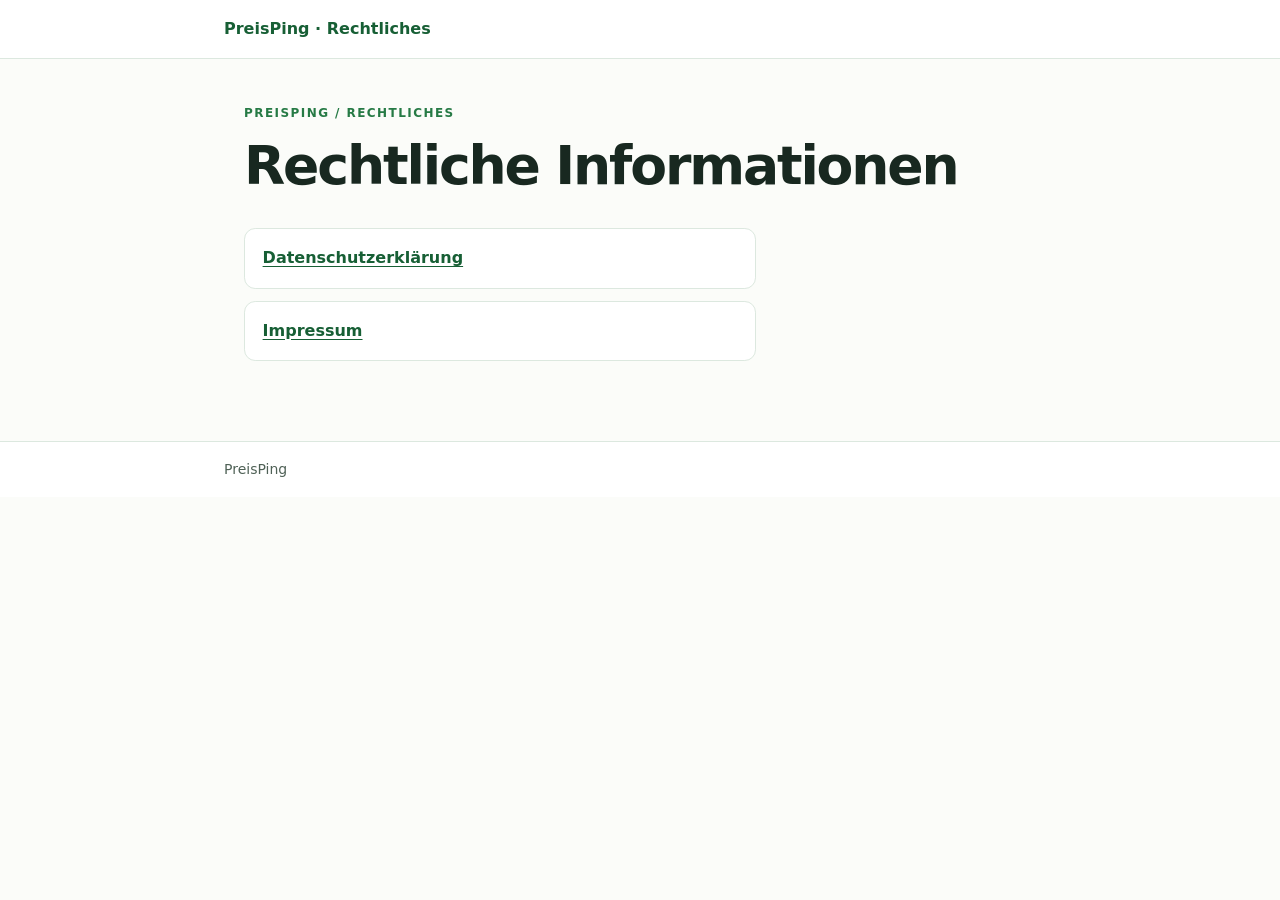
<file: index.html>
<!doctype html>
<html lang="de"><head><meta charset="utf-8"><meta name="viewport" content="width=device-width,initial-scale=1">
<meta name="robots" content="noindex,nofollow,noarchive"><meta name="referrer" content="no-referrer">
<title>Rechtliches – PreisPing</title><link rel="stylesheet" href="style.css"></head>
<body><header><a href="./">PreisPing · Rechtliches</a></header><main>
<span class="kicker">PreisPing / Rechtliches</span><h1>Rechtliche Informationen</h1>
<nav class="links" aria-label="Rechtliche Informationen">
<a href="datenschutz.html">Datenschutzerklärung</a><a href="impressum.html">Impressum</a>
</nav></main><footer>PreisPing</footer></body></html>
</file>
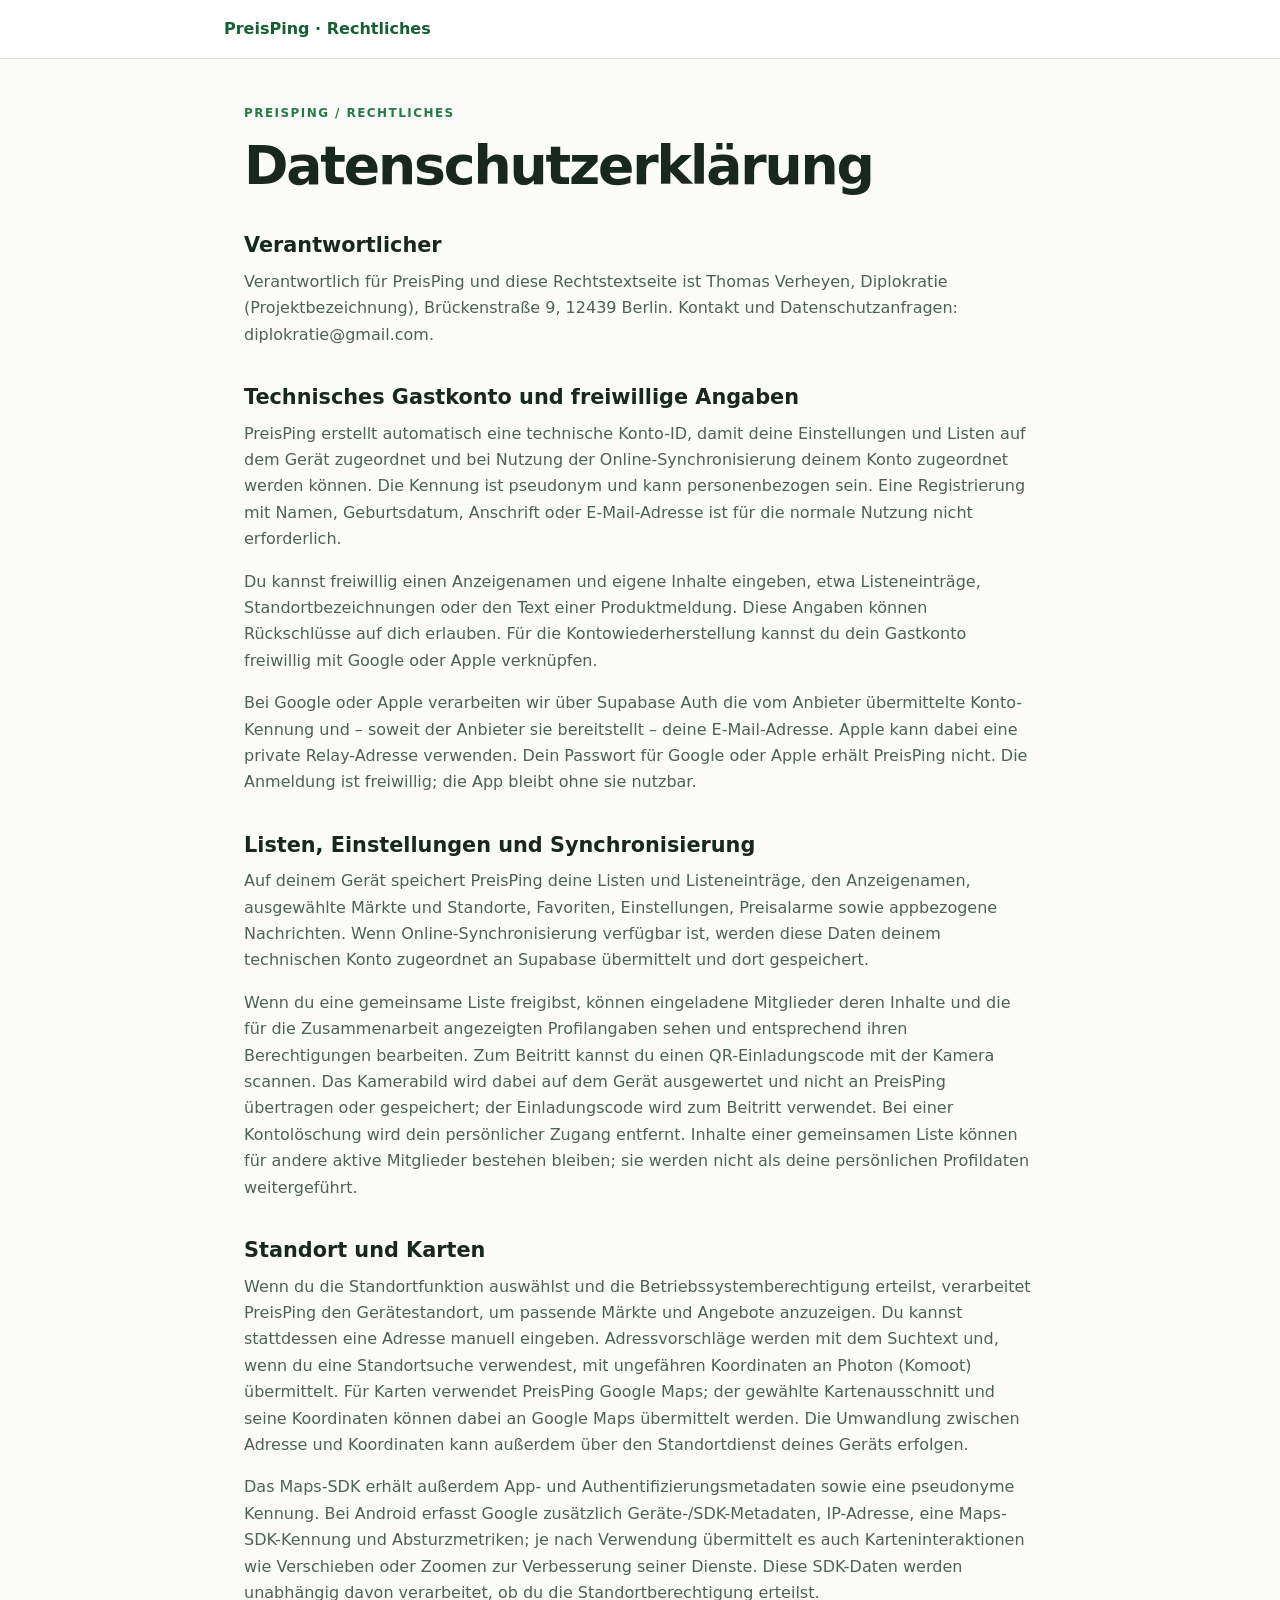
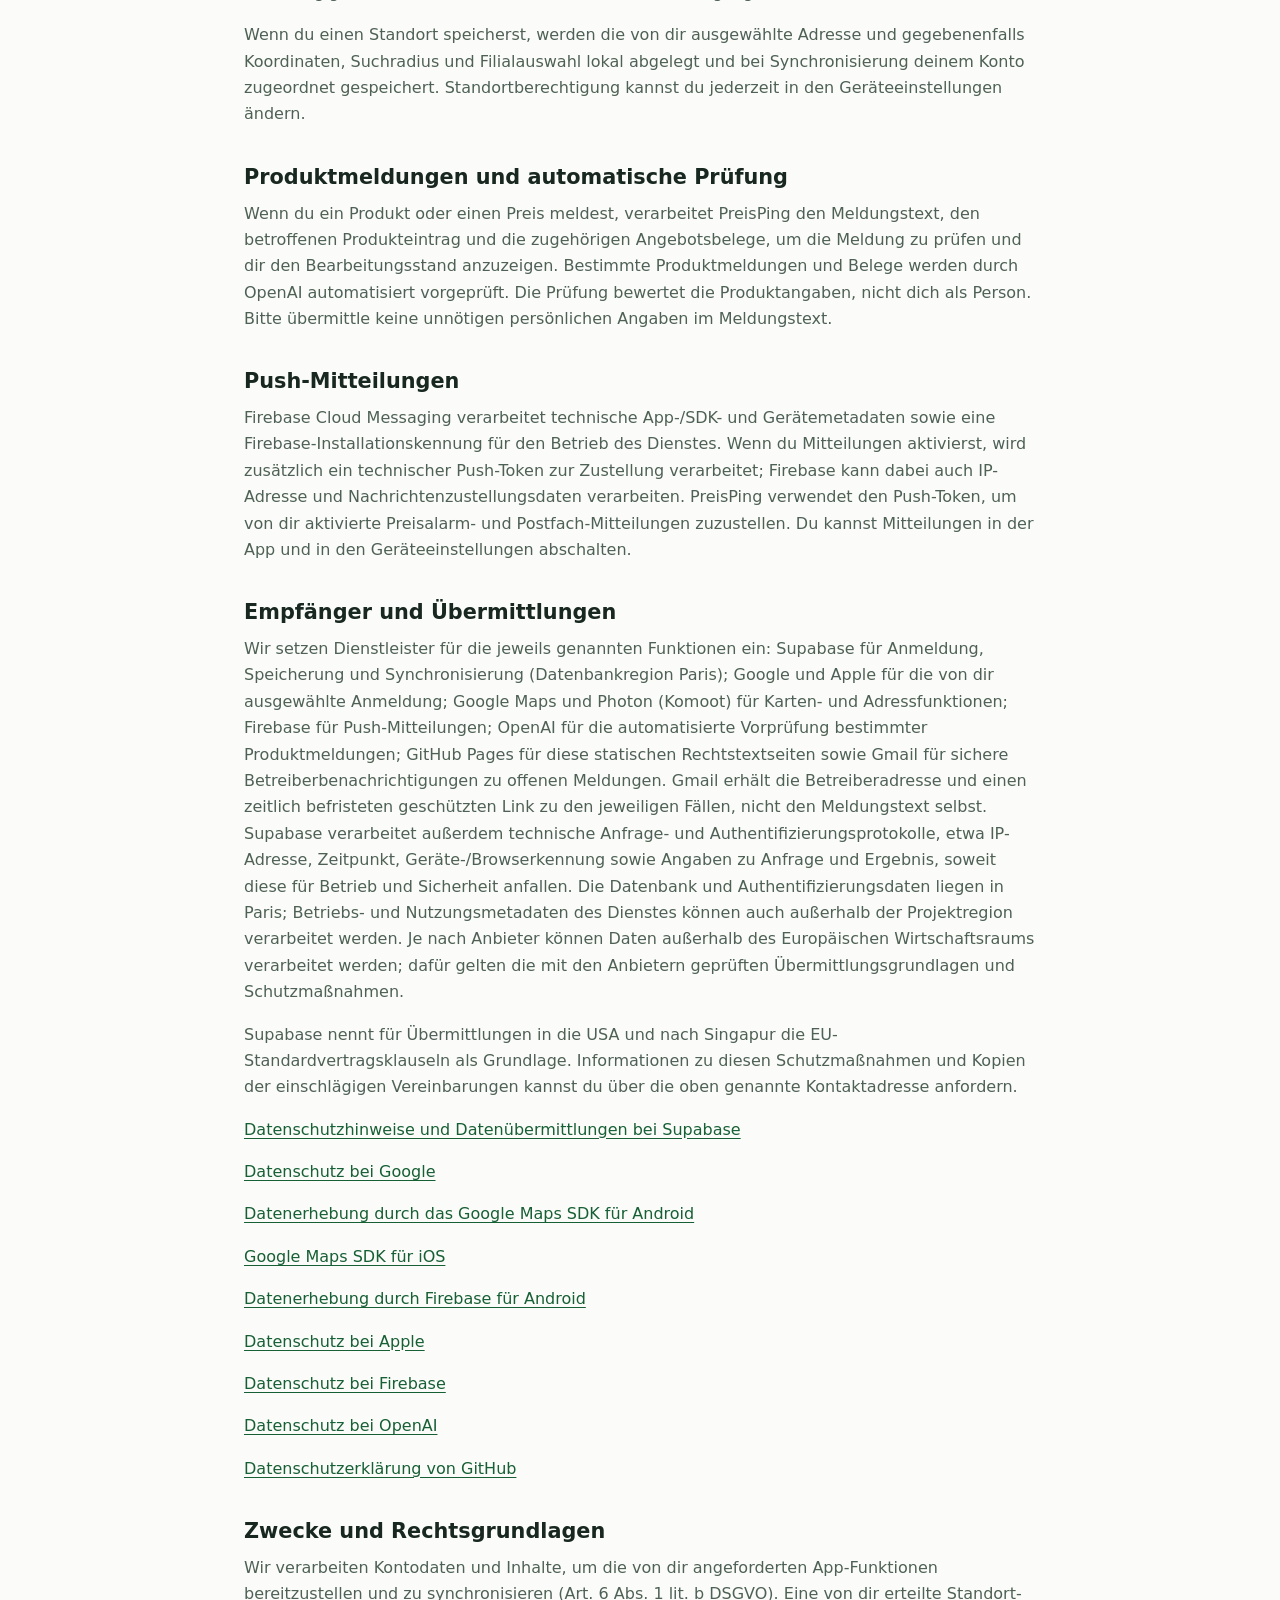
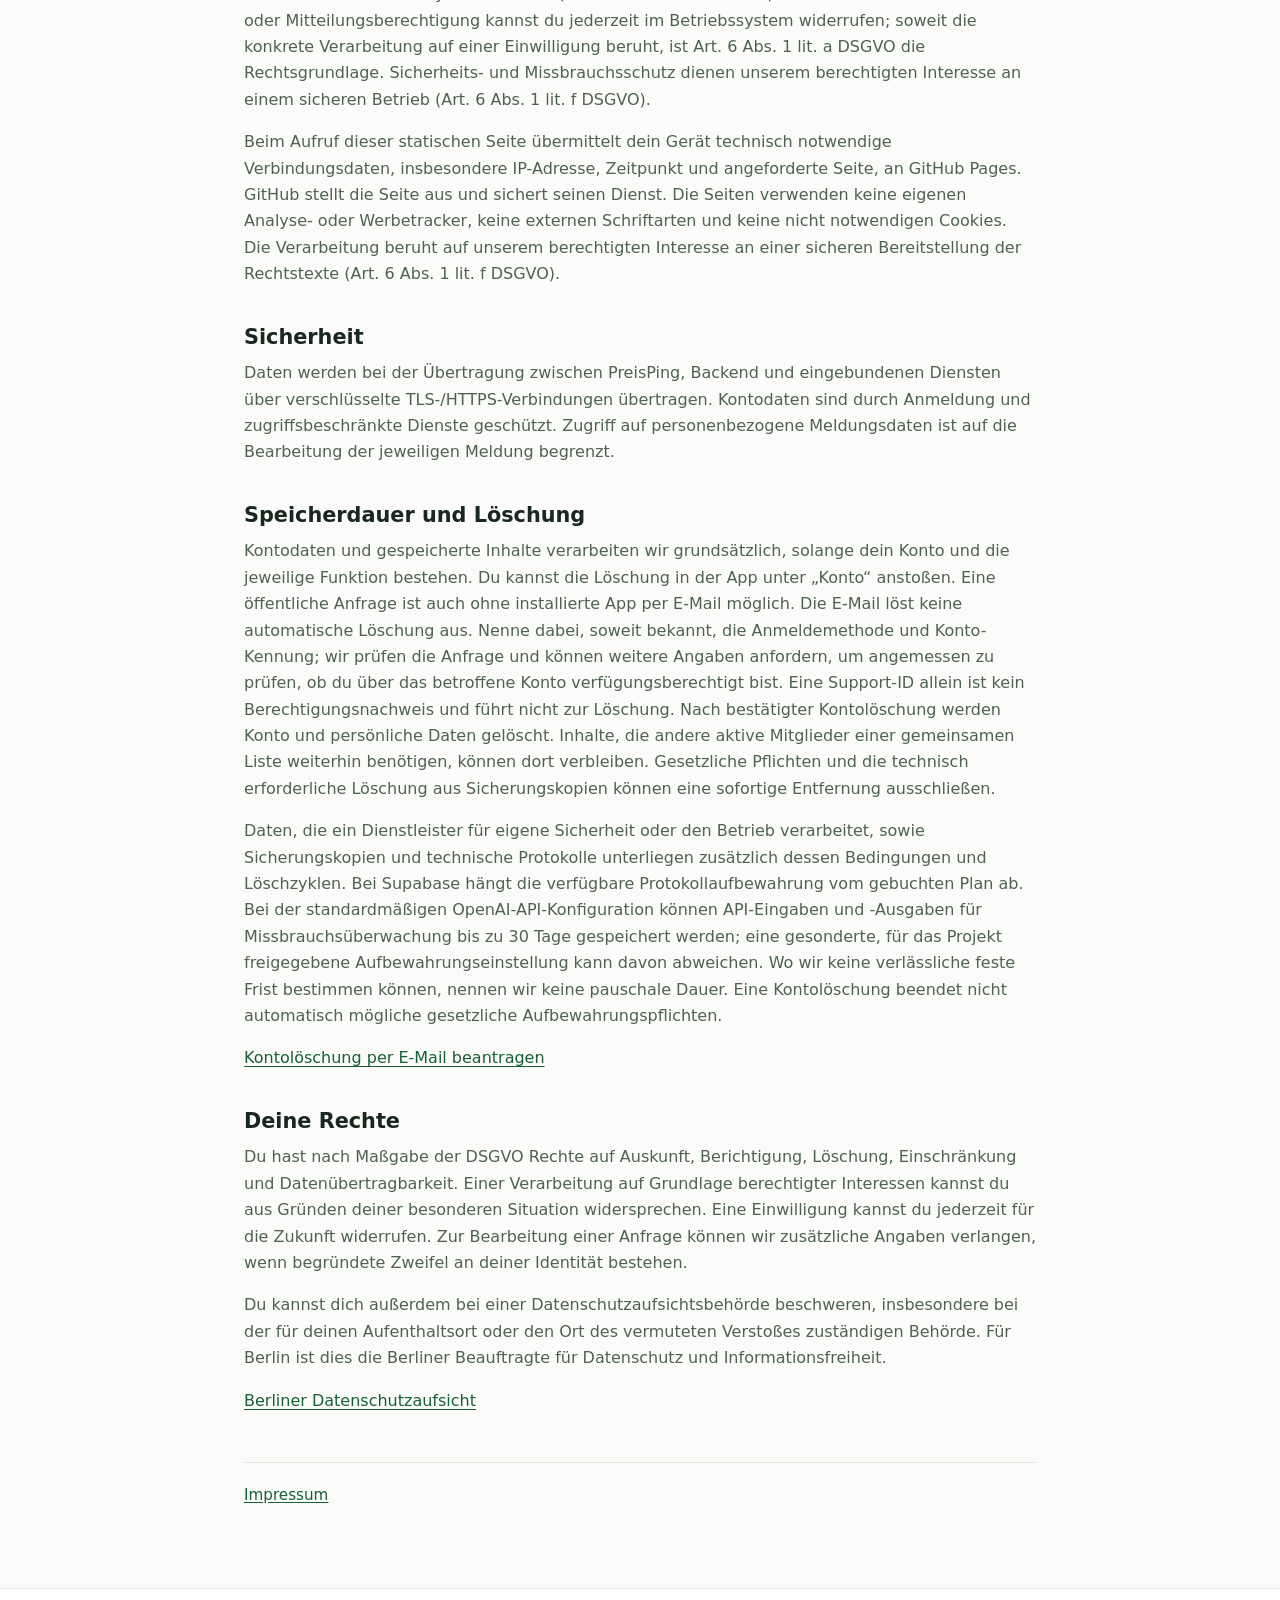
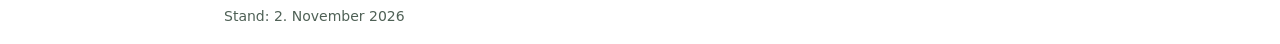
<file: datenschutz.html>
<!doctype html>
<html lang="de"><head><meta charset="utf-8"><meta name="viewport" content="width=device-width,initial-scale=1">
<meta name="robots" content="noindex,nofollow,noarchive"><meta name="referrer" content="no-referrer">
<meta name="description" content="Datenschutzerklärung von PreisPing."><title>Datenschutzerklärung – PreisPing</title><link rel="stylesheet" href="style.css"></head>
<body><header><a href="./">PreisPing · Rechtliches</a></header><main>
<span class="kicker">PreisPing / Rechtliches</span><h1>Datenschutzerklärung</h1><section><h2>Verantwortlicher</h2><p>Verantwortlich für PreisPing und diese Rechtstextseite ist Thomas Verheyen, Diplokratie (Projektbezeichnung), Brückenstraße 9, 12439 Berlin. Kontakt und Datenschutzanfragen: diplokratie@gmail.com.</p></section>
<section><h2>Technisches Gastkonto und freiwillige Angaben</h2><p>PreisPing erstellt automatisch eine technische Konto-ID, damit deine Einstellungen und Listen auf dem Gerät zugeordnet und bei Nutzung der Online-Synchronisierung deinem Konto zugeordnet werden können. Die Kennung ist pseudonym und kann personenbezogen sein. Eine Registrierung mit Namen, Geburtsdatum, Anschrift oder E-Mail-Adresse ist für die normale Nutzung nicht erforderlich.</p>
<p>Du kannst freiwillig einen Anzeigenamen und eigene Inhalte eingeben, etwa Listeneinträge, Standortbezeichnungen oder den Text einer Produktmeldung. Diese Angaben können Rückschlüsse auf dich erlauben. Für die Kontowiederherstellung kannst du dein Gastkonto freiwillig mit Google oder Apple verknüpfen.</p>
<p>Bei Google oder Apple verarbeiten wir über Supabase Auth die vom Anbieter übermittelte Konto-Kennung und – soweit der Anbieter sie bereitstellt – deine E-Mail-Adresse. Apple kann dabei eine private Relay-Adresse verwenden. Dein Passwort für Google oder Apple erhält PreisPing nicht. Die Anmeldung ist freiwillig; die App bleibt ohne sie nutzbar.</p></section>
<section><h2>Listen, Einstellungen und Synchronisierung</h2><p>Auf deinem Gerät speichert PreisPing deine Listen und Listeneinträge, den Anzeigenamen, ausgewählte Märkte und Standorte, Favoriten, Einstellungen, Preisalarme sowie appbezogene Nachrichten. Wenn Online-Synchronisierung verfügbar ist, werden diese Daten deinem technischen Konto zugeordnet an Supabase übermittelt und dort gespeichert.</p>
<p>Wenn du eine gemeinsame Liste freigibst, können eingeladene Mitglieder deren Inhalte und die für die Zusammenarbeit angezeigten Profilangaben sehen und entsprechend ihren Berechtigungen bearbeiten. Zum Beitritt kannst du einen QR-Einladungscode mit der Kamera scannen. Das Kamerabild wird dabei auf dem Gerät ausgewertet und nicht an PreisPing übertragen oder gespeichert; der Einladungscode wird zum Beitritt verwendet. Bei einer Kontolöschung wird dein persönlicher Zugang entfernt. Inhalte einer gemeinsamen Liste können für andere aktive Mitglieder bestehen bleiben; sie werden nicht als deine persönlichen Profildaten weitergeführt.</p></section>
<section><h2>Standort und Karten</h2><p>Wenn du die Standortfunktion auswählst und die Betriebssystemberechtigung erteilst, verarbeitet PreisPing den Gerätestandort, um passende Märkte und Angebote anzuzeigen. Du kannst stattdessen eine Adresse manuell eingeben. Adressvorschläge werden mit dem Suchtext und, wenn du eine Standortsuche verwendest, mit ungefähren Koordinaten an Photon (Komoot) übermittelt. Für Karten verwendet PreisPing Google Maps; der gewählte Kartenausschnitt und seine Koordinaten können dabei an Google Maps übermittelt werden. Die Umwandlung zwischen Adresse und Koordinaten kann außerdem über den Standortdienst deines Geräts erfolgen.</p>
<p>Das Maps-SDK erhält außerdem App- und Authentifizierungsmetadaten sowie eine pseudonyme Kennung. Bei Android erfasst Google zusätzlich Geräte-/SDK-Metadaten, IP-Adresse, eine Maps-SDK-Kennung und Absturzmetriken; je nach Verwendung übermittelt es auch Karteninteraktionen wie Verschieben oder Zoomen zur Verbesserung seiner Dienste. Diese SDK-Daten werden unabhängig davon verarbeitet, ob du die Standortberechtigung erteilst.</p>
<p>Wenn du einen Standort speicherst, werden die von dir ausgewählte Adresse und gegebenenfalls Koordinaten, Suchradius und Filialauswahl lokal abgelegt und bei Synchronisierung deinem Konto zugeordnet gespeichert. Standortberechtigung kannst du jederzeit in den Geräteeinstellungen ändern.</p></section>
<section><h2>Produktmeldungen und automatische Prüfung</h2><p>Wenn du ein Produkt oder einen Preis meldest, verarbeitet PreisPing den Meldungstext, den betroffenen Produkteintrag und die zugehörigen Angebotsbelege, um die Meldung zu prüfen und dir den Bearbeitungsstand anzuzeigen. Bestimmte Produktmeldungen und Belege werden durch OpenAI automatisiert vorgeprüft. Die Prüfung bewertet die Produktangaben, nicht dich als Person. Bitte übermittle keine unnötigen persönlichen Angaben im Meldungstext.</p></section>
<section><h2>Push-Mitteilungen</h2><p>Firebase Cloud Messaging verarbeitet technische App-/SDK- und Gerätemetadaten sowie eine Firebase-Installationskennung für den Betrieb des Dienstes. Wenn du Mitteilungen aktivierst, wird zusätzlich ein technischer Push-Token zur Zustellung verarbeitet; Firebase kann dabei auch IP-Adresse und Nachrichtenzustellungsdaten verarbeiten. PreisPing verwendet den Push-Token, um von dir aktivierte Preisalarm- und Postfach-Mitteilungen zuzustellen. Du kannst Mitteilungen in der App und in den Geräteeinstellungen abschalten.</p></section>
<section><h2>Empfänger und Übermittlungen</h2><p>Wir setzen Dienstleister für die jeweils genannten Funktionen ein: Supabase für Anmeldung, Speicherung und Synchronisierung (Datenbankregion Paris); Google und Apple für die von dir ausgewählte Anmeldung; Google Maps und Photon (Komoot) für Karten- und Adressfunktionen; Firebase für Push-Mitteilungen; OpenAI für die automatisierte Vorprüfung bestimmter Produktmeldungen; GitHub Pages für diese statischen Rechtstextseiten sowie Gmail für sichere Betreiberbenachrichtigungen zu offenen Meldungen. Gmail erhält die Betreiberadresse und einen zeitlich befristeten geschützten Link zu den jeweiligen Fällen, nicht den Meldungstext selbst. Supabase verarbeitet außerdem technische Anfrage- und Authentifizierungsprotokolle, etwa IP-Adresse, Zeitpunkt, Geräte-/Browserkennung sowie Angaben zu Anfrage und Ergebnis, soweit diese für Betrieb und Sicherheit anfallen. Die Datenbank und Authentifizierungsdaten liegen in Paris; Betriebs- und Nutzungsmetadaten des Dienstes können auch außerhalb der Projektregion verarbeitet werden. Je nach Anbieter können Daten außerhalb des Europäischen Wirtschaftsraums verarbeitet werden; dafür gelten die mit den Anbietern geprüften Übermittlungsgrundlagen und Schutzmaßnahmen.</p>
<p>Supabase nennt für Übermittlungen in die USA und nach Singapur die EU-Standardvertragsklauseln als Grundlage. Informationen zu diesen Schutzmaßnahmen und Kopien der einschlägigen Vereinbarungen kannst du über die oben genannte Kontaktadresse anfordern.</p>
<p><a href="https://supabase.com/legal/privacy-resources/data-residency-and-transfers-faq">Datenschutzhinweise und Datenübermittlungen bei Supabase</a></p>
<p><a href="https://policies.google.com/privacy">Datenschutz bei Google</a></p>
<p><a href="https://developers.google.com/maps/documentation/android-sdk/play-data-disclosure">Datenerhebung durch das Google Maps SDK für Android</a></p>
<p><a href="https://developers.google.com/maps/documentation/ios-sdk/overview">Google Maps SDK für iOS</a></p>
<p><a href="https://firebase.google.com/docs/android/play-data-disclosure">Datenerhebung durch Firebase für Android</a></p>
<p><a href="https://www.apple.com/legal/privacy/">Datenschutz bei Apple</a></p>
<p><a href="https://firebase.google.com/support/privacy">Datenschutz bei Firebase</a></p>
<p><a href="https://openai.com/policies/privacy-policy/">Datenschutz bei OpenAI</a></p>
<p><a href="https://docs.github.com/en/site-policy/privacy-policies/github-general-privacy-statement">Datenschutzerklärung von GitHub</a></p></section>
<section><h2>Zwecke und Rechtsgrundlagen</h2><p>Wir verarbeiten Kontodaten und Inhalte, um die von dir angeforderten App-Funktionen bereitzustellen und zu synchronisieren (Art. 6 Abs. 1 lit. b DSGVO). Eine von dir erteilte Standort- oder Mitteilungsberechtigung kannst du jederzeit im Betriebssystem widerrufen; soweit die konkrete Verarbeitung auf einer Einwilligung beruht, ist Art. 6 Abs. 1 lit. a DSGVO die Rechtsgrundlage. Sicherheits- und Missbrauchsschutz dienen unserem berechtigten Interesse an einem sicheren Betrieb (Art. 6 Abs. 1 lit. f DSGVO).</p>
<p>Beim Aufruf dieser statischen Seite übermittelt dein Gerät technisch notwendige Verbindungsdaten, insbesondere IP-Adresse, Zeitpunkt und angeforderte Seite, an GitHub Pages. GitHub stellt die Seite aus und sichert seinen Dienst. Die Seiten verwenden keine eigenen Analyse- oder Werbetracker, keine externen Schriftarten und keine nicht notwendigen Cookies. Die Verarbeitung beruht auf unserem berechtigten Interesse an einer sicheren Bereitstellung der Rechtstexte (Art. 6 Abs. 1 lit. f DSGVO).</p></section>
<section><h2>Sicherheit</h2><p>Daten werden bei der Übertragung zwischen PreisPing, Backend und eingebundenen Diensten über verschlüsselte TLS-/HTTPS-Verbindungen übertragen. Kontodaten sind durch Anmeldung und zugriffsbeschränkte Dienste geschützt. Zugriff auf personenbezogene Meldungsdaten ist auf die Bearbeitung der jeweiligen Meldung begrenzt.</p></section>
<section id="loeschung"><h2>Speicherdauer und Löschung</h2><p>Kontodaten und gespeicherte Inhalte verarbeiten wir grundsätzlich, solange dein Konto und die jeweilige Funktion bestehen. Du kannst die Löschung in der App unter „Konto“ anstoßen. Eine öffentliche Anfrage ist auch ohne installierte App per E-Mail möglich. Die E-Mail löst keine automatische Löschung aus. Nenne dabei, soweit bekannt, die Anmeldemethode und Konto-Kennung; wir prüfen die Anfrage und können weitere Angaben anfordern, um angemessen zu prüfen, ob du über das betroffene Konto verfügungsberechtigt bist. Eine Support-ID allein ist kein Berechtigungsnachweis und führt nicht zur Löschung. Nach bestätigter Kontolöschung werden Konto und persönliche Daten gelöscht. Inhalte, die andere aktive Mitglieder einer gemeinsamen Liste weiterhin benötigen, können dort verbleiben. Gesetzliche Pflichten und die technisch erforderliche Löschung aus Sicherungskopien können eine sofortige Entfernung ausschließen.</p>
<p>Daten, die ein Dienstleister für eigene Sicherheit oder den Betrieb verarbeitet, sowie Sicherungskopien und technische Protokolle unterliegen zusätzlich dessen Bedingungen und Löschzyklen. Bei Supabase hängt die verfügbare Protokollaufbewahrung vom gebuchten Plan ab. Bei der standardmäßigen OpenAI-API-Konfiguration können API-Eingaben und -Ausgaben für Missbrauchsüberwachung bis zu 30 Tage gespeichert werden; eine gesonderte, für das Projekt freigegebene Aufbewahrungseinstellung kann davon abweichen. Wo wir keine verlässliche feste Frist bestimmen können, nennen wir keine pauschale Dauer. Eine Kontolöschung beendet nicht automatisch mögliche gesetzliche Aufbewahrungspflichten.</p>
<p><a href="mailto:diplokratie@gmail.com?subject=PreisPing%20%E2%80%93%20Antrag%20auf%20Kontol%C3%B6schung&amp;body=Hiermit%20beantrage%20ich%20die%20L%C3%B6schung%20meines%20PreisPing-Kontos%20und%20der%20damit%20verbundenen%20personenbezogenen%20Daten.%0A%0AAnmeldemethode%20(Google%2C%20Apple%20oder%20Gastkonto)%3A%20%0AKonto-Kennung%20(falls%20bekannt)%3A%20%0A%0ABitte%20teile%20mir%20mit%2C%20falls%20du%20f%C3%BCr%20die%20angemessene%20Berechtigungspr%C3%BCfung%20weitere%20Angaben%20ben%C3%B6tigst.">Kontolöschung per E-Mail beantragen</a></p></section>
<section><h2>Deine Rechte</h2><p>Du hast nach Maßgabe der DSGVO Rechte auf Auskunft, Berichtigung, Löschung, Einschränkung und Datenübertragbarkeit. Einer Verarbeitung auf Grundlage berechtigter Interessen kannst du aus Gründen deiner besonderen Situation widersprechen. Eine Einwilligung kannst du jederzeit für die Zukunft widerrufen. Zur Bearbeitung einer Anfrage können wir zusätzliche Angaben verlangen, wenn begründete Zweifel an deiner Identität bestehen.</p>
<p>Du kannst dich außerdem bei einer Datenschutzaufsichtsbehörde beschweren, insbesondere bei der für deinen Aufenthaltsort oder den Ort des vermuteten Verstoßes zuständigen Behörde. Für Berlin ist dies die Berliner Beauftragte für Datenschutz und Informationsfreiheit.</p>
<p><a href="https://www.datenschutz-berlin.de/">Berliner Datenschutzaufsicht</a></p></section>
<p class="online"><a href="https://diplocracy.github.io/preisping-website/impressum.html">Impressum</a></p>
</main><footer>Stand: 2. November 2026</footer></body></html>
</file>
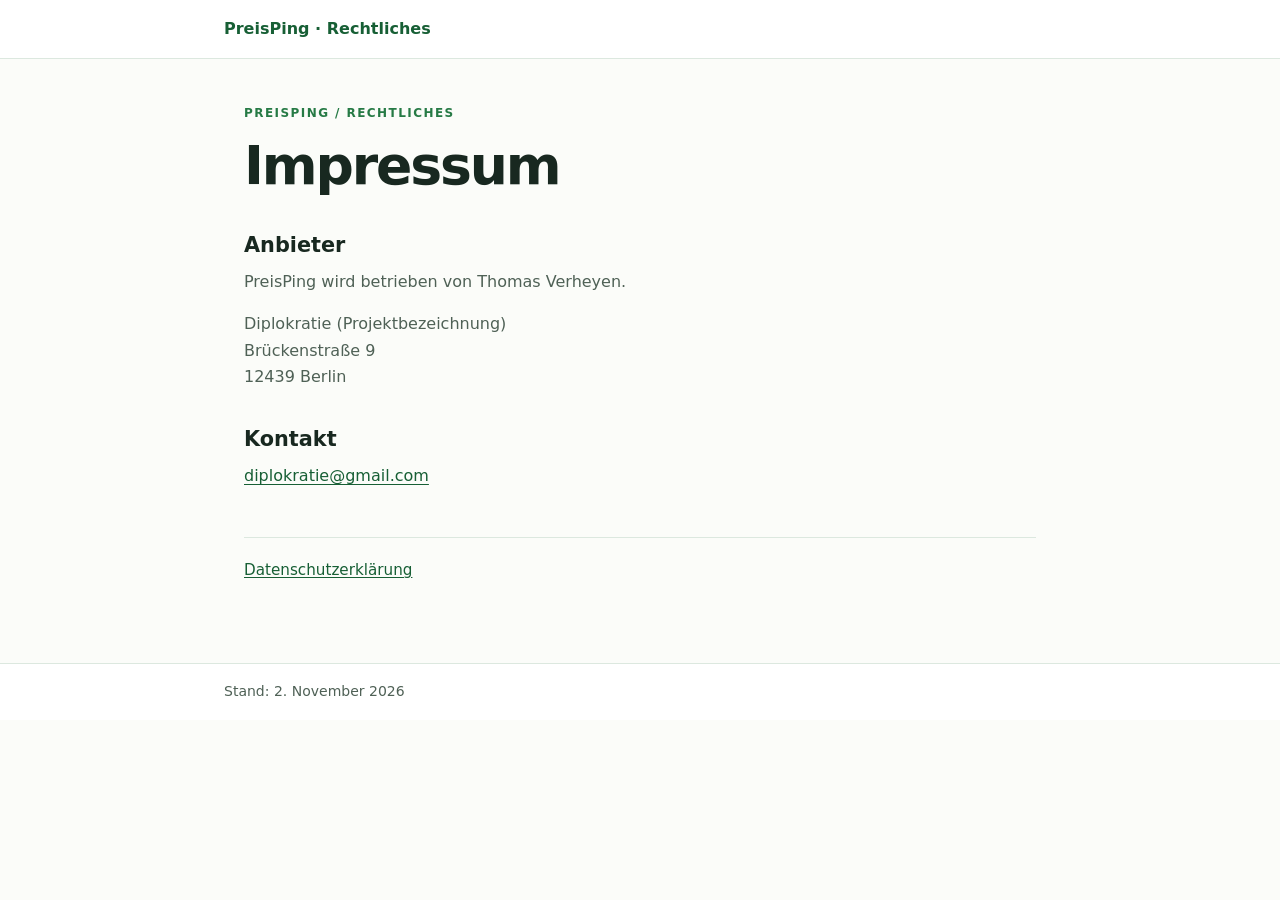
<file: impressum.html>
<!doctype html>
<html lang="de"><head><meta charset="utf-8"><meta name="viewport" content="width=device-width,initial-scale=1">
<meta name="robots" content="noindex,nofollow,noarchive"><meta name="referrer" content="no-referrer">
<meta name="description" content="Impressum von PreisPing."><title>Impressum – PreisPing</title><link rel="stylesheet" href="style.css"></head>
<body><header><a href="./">PreisPing · Rechtliches</a></header><main>
<span class="kicker">PreisPing / Rechtliches</span><h1>Impressum</h1><section><h2>Anbieter</h2><p>PreisPing wird betrieben von Thomas Verheyen.</p>
<p>Diplokratie (Projektbezeichnung)
Brückenstraße 9
12439 Berlin</p></section>
<section><h2>Kontakt</h2><p><a href="mailto:diplokratie@gmail.com">diplokratie@gmail.com</a></p></section>
<p class="online"><a href="https://diplocracy.github.io/preisping-website/datenschutz.html">Datenschutzerklärung</a></p>
</main><footer>Stand: 2. November 2026</footer></body></html>
</file>
<file: style.css>
:root{color-scheme:light;--ink:#182820;--muted:#4f6156;--green:#267a45;--line:#dce8df;--paper:#fbfcf9;--surface:#fff}
*{box-sizing:border-box}
html{font-family:system-ui,-apple-system,BlinkMacSystemFont,"Segoe UI",sans-serif;color:var(--ink);background:var(--paper);line-height:1.65}
body{margin:0}
a{color:#175f35;text-decoration:underline;text-underline-offset:.16em;overflow-wrap:anywhere}
header,footer{padding:1rem max(1.25rem,calc((100vw - 52rem)/2));background:var(--surface);border-bottom:1px solid var(--line)}
header a{font-weight:650;text-decoration:none}
main{max-width:52rem;margin:2.5rem auto 5rem;padding:0 1.25rem}
h1{font-size:clamp(2rem,6vw,3.35rem);line-height:1.12;letter-spacing:-.04em;margin:.65rem 0 1.5rem}
h2{font-size:1.3rem;line-height:1.3;margin:2.25rem 0 .6rem}
p{margin:.55rem 0 1rem;color:var(--muted);white-space:pre-line}
.kicker{font-size:.75rem;font-weight:750;letter-spacing:.12em;text-transform:uppercase;color:var(--green)}
.links{display:grid;gap:.75rem;max-width:32rem;margin:2rem 0}
.links a{display:block;padding:1rem 1.1rem;border:1px solid var(--line);border-radius:.7rem;background:var(--surface);font-weight:650}
.online{margin-top:3rem;padding-top:1.25rem;border-top:1px solid var(--line);font-size:.95rem}
footer{border-top:1px solid var(--line);border-bottom:0;color:var(--muted);font-size:.875rem}
@media(max-width:600px){main{margin:1.5rem auto 3rem}header{padding:.85rem 1.25rem}h2{font-size:1.2rem}}
</file>
